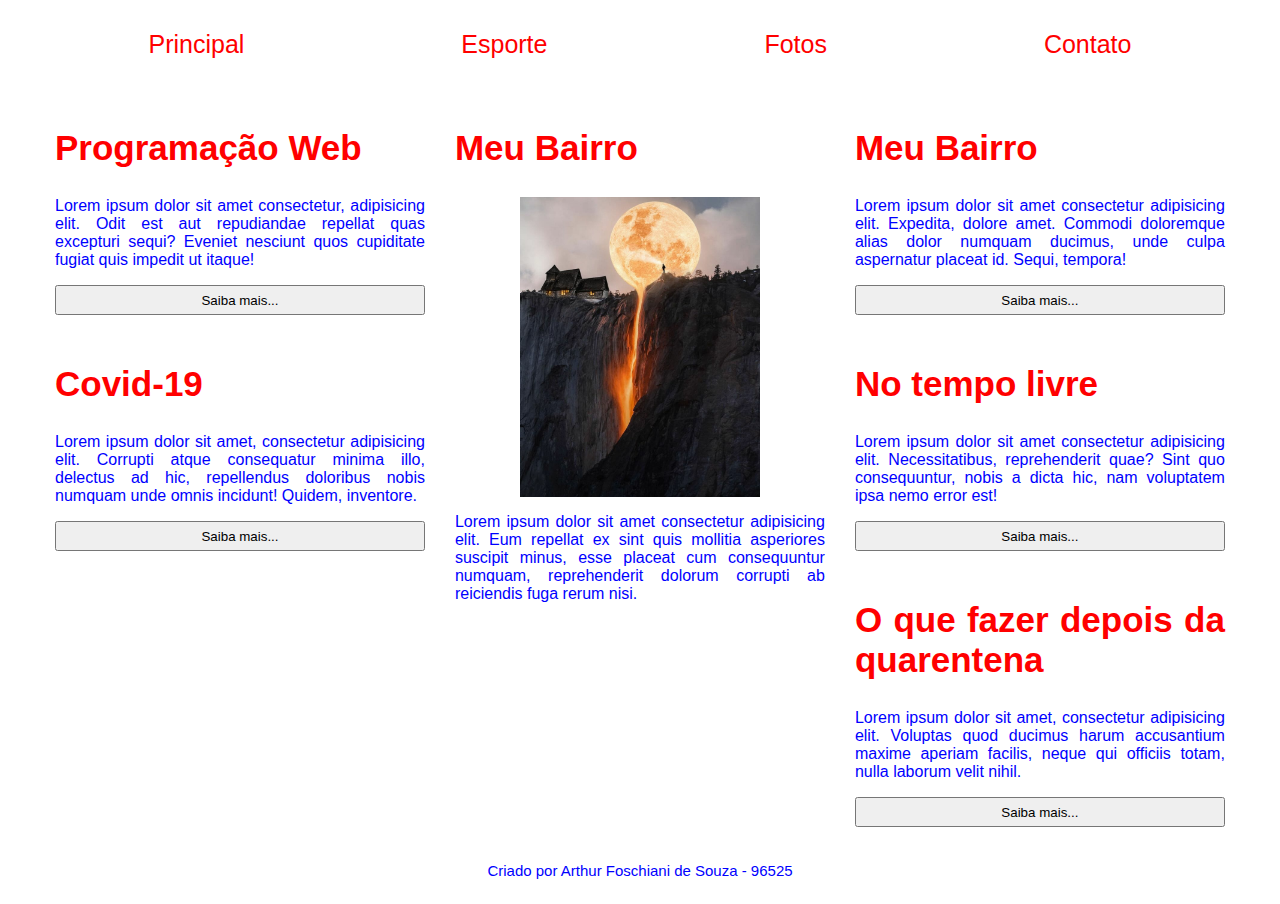
<file: index.html>
<!DOCTYPE html>
<html lang="en">
<head>
    <meta charset="UTF-8">
    <meta http-equiv="X-UA-Compatible" content="IE=edge">
    <meta name="viewport" content="width=device-width, initial-scale=1.0">
    <title>Atividade prática</title>
    <link rel="stylesheet" href="./css/index.css">
</head>
<body>
    <header>
        <nav>
            <ul>
                <li><a>Principal</a></li>
                <li><a>Esporte</a></li>
                <li><a>Fotos</a></li>
                <li><a>Contato</a></li>
            </ul>
        </nav>
    </header>
    <main>
        <section>
            <article>
                <h2>Programação Web</h2>
                <p>Lorem ipsum dolor sit amet consectetur, adipisicing elit. Odit est aut repudiandae repellat quas excepturi sequi? Eveniet nesciunt quos cupiditate fugiat quis impedit ut itaque!</p>
                <button>Saiba mais...</button>
            </article>
            <article>
                <h2>Covid-19</h2>
                <p>Lorem ipsum dolor sit amet, consectetur adipisicing elit. Corrupti atque consequatur minima illo, delectus ad hic, repellendus doloribus nobis numquam unde omnis incidunt! Quidem, inventore.</p>
                <button>Saiba mais...</button>
            </article>
        </section>
        <section>
            <article>
                <h2>Meu Bairro</h2>
                <figure>
                    <img src="./img/imagens-surreais.jpg" alt="Imagem surreal">
                    <figcaption></figcaption>
                </figure>
                <p>Lorem ipsum dolor sit amet consectetur adipisicing elit. Eum repellat ex sint quis mollitia asperiores suscipit minus, esse placeat cum consequuntur numquam, reprehenderit dolorum corrupti ab reiciendis fuga rerum nisi.</p>
            </article>
        </section>
        <section>
            <article>
                <h2>Meu Bairro</h2>
                <p>Lorem ipsum dolor sit amet consectetur adipisicing elit. Expedita, dolore amet. Commodi doloremque alias dolor numquam ducimus, unde culpa aspernatur placeat id. Sequi, tempora!</p>
                <button>Saiba mais...</button>
            </article>
            <article>
                <h2>No tempo livre</h2>
                <p>Lorem ipsum dolor sit amet consectetur adipisicing elit. Necessitatibus, reprehenderit quae? Sint quo consequuntur, nobis a dicta hic, nam voluptatem ipsa nemo error est!</p>
                <button>Saiba mais...</button>
            </article>
            <article>
                <h2>O que fazer depois da quarentena</h2>
                <p>Lorem ipsum dolor sit amet, consectetur adipisicing elit. Voluptas quod ducimus harum accusantium maxime aperiam facilis, neque qui officiis totam, nulla laborum velit nihil.</p>
                <button>Saiba mais...</button>
            </article>
        </section>
    </main>
    <footer>
        <p>Criado por Arthur Foschiani de Souza - 96525</p>
    </footer>
</body>
</html>
</file>
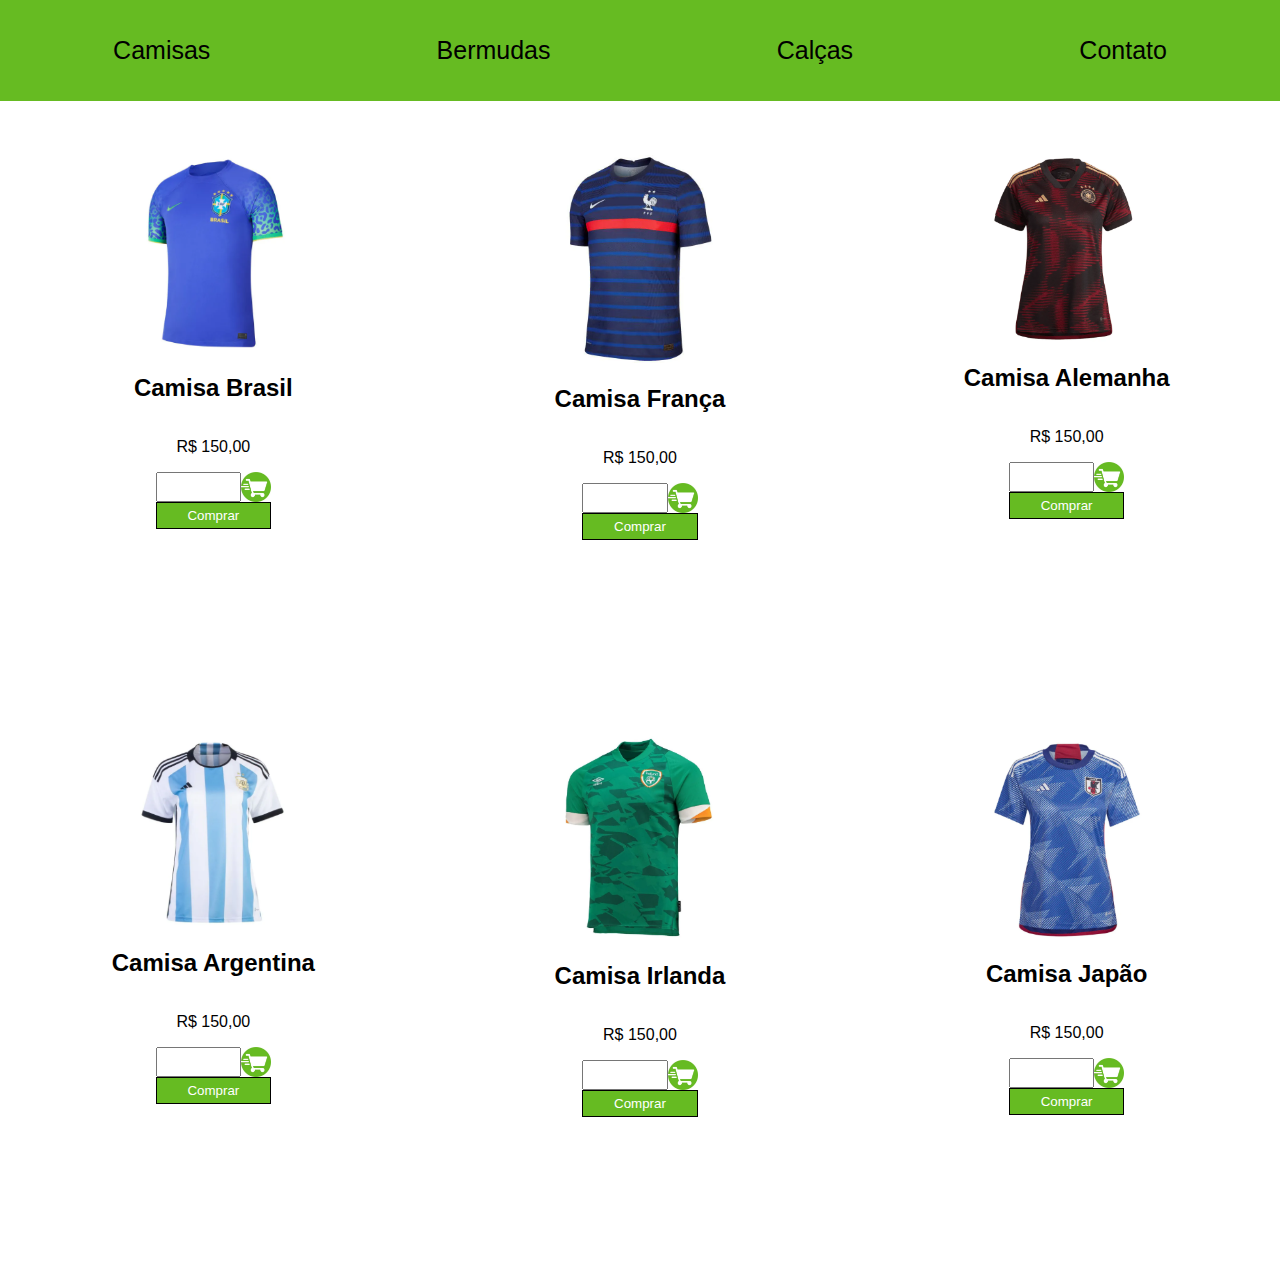
<file: CheckPoint2/index.html>
<!DOCTYPE html>
<html lang="pt-br">
<head>
    <meta charset="UTF-8">
    <meta http-equiv="X-UA-Compatible" content="IE=edge">
    <meta name="viewport" content="width=device-width, initial-scale=1.0">
    <link rel="stylesheet" href="./css/style.css">
    <title>CheckPoint 2</title>
</head>
<body>
    <header>
        <nav>
            <ul>
                <li><a href="./index.html">Camisas</a></li>
                <li><a href="#">Bermudas</a></li>
                <li><a href="#">Calças</a></li>
                <li><a href="./contato.html">Contato</a></li>
            </ul>
        </nav>
    </header>
    <main>
        <section class="produto">
            <img src="./img/brasil.png" alt="">
            <h2>Camisa Brasil</h2>
            <p>R$ 150,00</p>
            <div>
                <input min="0" type="number">
                <img src="./img/carrinho_compra.jpg" alt="">
            </div>
            <button>Comprar</button>
        </section class="produto">
        <section class="produto">
            <img src="./img/franca.png" alt="">
            <h2>Camisa França</h2>
            <p>R$ 150,00</p>
            <div>
                <input min="0" type="number">
                <img src="./img/carrinho_compra.jpg" alt="">
            </div>
            <button>Comprar</button>
        </section class="produto">
        <section class="produto">
            <img src="./img/alemanha.png" alt="">
            <h2>Camisa Alemanha</h2>
            <p>R$ 150,00</p>
            <div>
                <input min="0" type="number">
                <img src="./img/carrinho_compra.jpg" alt="">
            </div>
            <button>Comprar</button>
        </section class="produto">
        <section class="produto">
            <img src="./img/argentina.png" alt="">
            <h2>Camisa Argentina</h2>
            <p>R$ 150,00</p>
            <div>
                <input min="0" type="number">
                <img src="./img/carrinho_compra.jpg" alt="">
            </div>
            <button>Comprar</button>
        </section class="produto">
        <section class="produto">
            <img src="./img/irlanda.png" alt="">
            <h2>Camisa Irlanda</h2>
            <p>R$ 150,00</p>
            <div>
                <input min="0" type="number">
                <img src="./img/carrinho_compra.jpg" alt="">
            </div>
            <button>Comprar</button>
        </section class="produto">
        <section class="produto">
            <img src="./img/japao.png" alt="">
            <h2>Camisa Japão</h2>
            <p>R$ 150,00</p>
            <div>
                <input min="0" type="number">
                <img src="./img/carrinho_compra.jpg" alt="">
            </div>
            <button>Comprar</button>
        </section class="produto">
    </main>
</body>
</html>
</file>
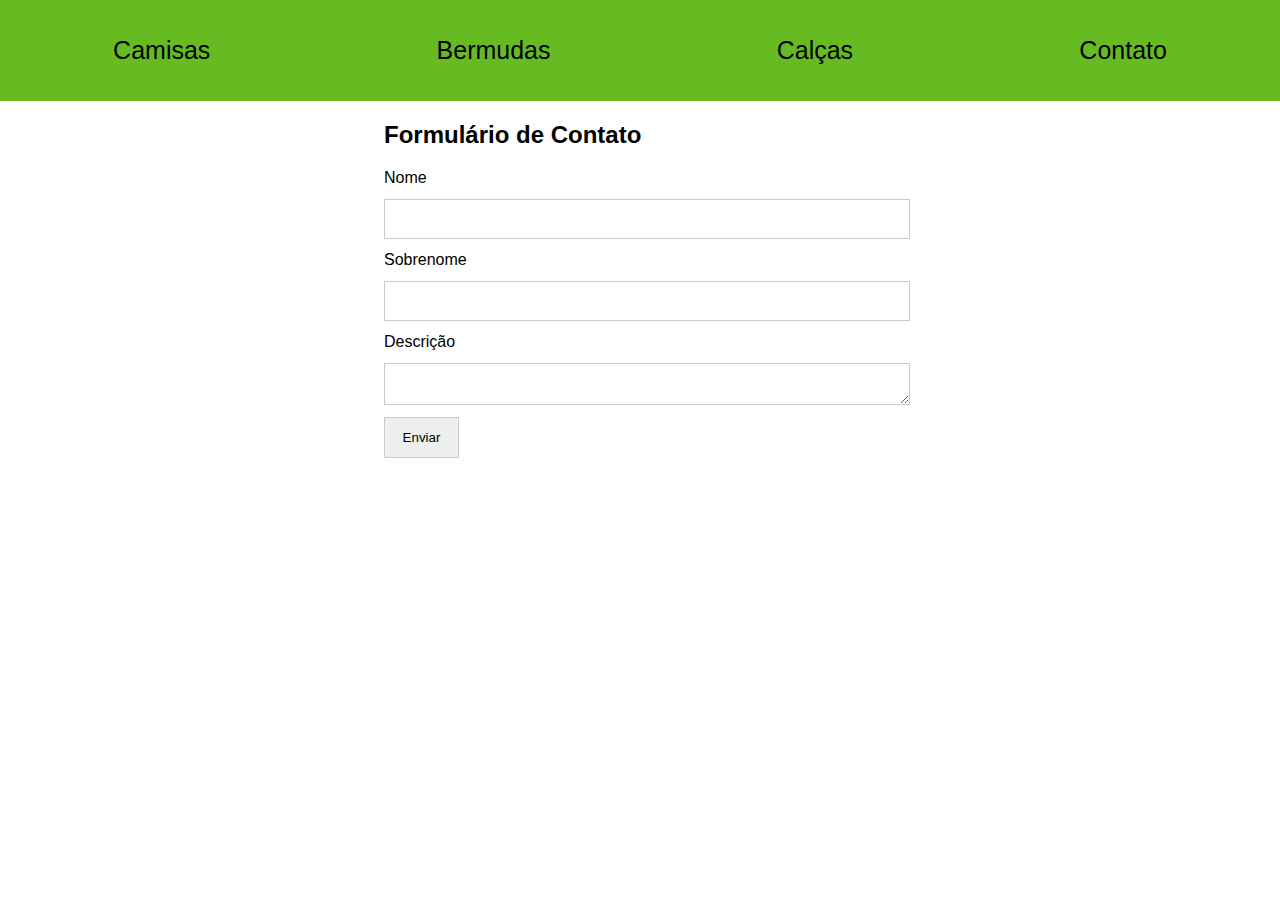
<file: CheckPoint2/contato.html>
<!DOCTYPE html>
<html lang="pt-br">
<head>
    <meta charset="UTF-8">
    <meta http-equiv="X-UA-Compatible" content="IE=edge">
    <meta name="viewport" content="width=device-width, initial-scale=1.0">
    <link rel="stylesheet" href="./css/style.css">
    <title>CheckPoint 2</title>
</head>
<body>
    <header>
        <nav>
            <ul>
                <li><a href="./index.html">Camisas</a></li>
                <li><a href="#">Bermudas</a></li>
                <li><a href="#">Calças</a></li>
                <li><a href="./contato.html">Contato</a></li>
            </ul>
        </nav>
    </header>
    <section>
        <form action="POST">
            <h2>Formulário de Contato</h2>
            <label for="">Nome</label>
            <input type="text">
            <label for="">Sobrenome</label>
            <input type="text">
            <label for="">Descrição</label>
            <textarea></textarea>
            <button>Enviar</button>
        </form>
    </section>
</body>
</html>
</file>
<file: css/index.css>
body{
    text-decoration: none;
    font-family: sans-serif;
    width: 1200px;
    margin: auto;
    text-align: justify;
    color: blue;
}
nav ul{
    margin: 0;
    padding: 0;
    display: flex;
    list-style: none;
    width: 100%;
    justify-content: space-around;
    margin: 30px 0;
}
nav ul li{
    cursor: pointer;
    font-size: 25px;
    color: red;
}
main{
    display: flex;
    width: 100%;
}
section{
    width: 33.33%;
}
article{
    padding: 10px 15px;
}
article h2{
    font-size: 35px;
    color: red;
}
figure{
    margin: 0;
    padding: 0;
}
article img{
    margin: auto;
    height: 300px;
    display: block;
}
article button{
    width: 100%;
    height: 30px;
    cursor: pointer;
}
footer{
    width: 100%;
    text-align: center;
    font-size: 15px;
    padding: 10px 0;
}
</file>
<file: CheckPoint2/css/style.css>
body{
    margin: 0;
    padding: 0;
    text-decoration: none;
    font-family: Arial, Helvetica, sans-serif;
}
nav{
    background-color: rgb(102,187,34);
}
ul{
    width: 100%;
    margin: 0;
    padding: 0;
    list-style: none;
    display: flex;
    justify-content: space-around;
    padding: 4vh 0;
    font-size: 25px;
}
ul a{
    text-decoration: none;
    color: black;
}
ul a:hover{
    text-decoration: none;
    color: white;
}

/* Produtos */

main{
    width: 100%;
    margin: 0;
    padding: 0;
    display: flex;
    flex-wrap: wrap;
    justify-content: space-around;
}
.produto{
    margin-top: 5vh;
    width: 30%;
    display: flex;
    flex-direction: column;
    align-items: center;
    height: 60vh;
}
.produto > img{
    width: 150px;
}
.produto > div > img{
    width: 30px;
}
.produto div{
    display: flex;
    flex-direction: row;
    width: 30%;
}
.produto div > input{
    width: 70%;
}
.produto > button{
    border: 1px solid black;
    background-color: rgb(102,187,34);
    color: white;
    width: 30%;
    padding: 5px 0;
    cursor: pointer;
}

/* Formulário */
form{
    width: 40%;
    margin: auto;
    display: flex;
    flex-direction: column;
}
form input, textarea{
    width: 100%;
    border: 1px solid #ccc;
    height: 4vh;
    margin: 12px 0;
    padding-left: 10px;
}
button{
    padding: 12px;
    width: 75px;
    border: 1px solid #ccc;
}
</file>
